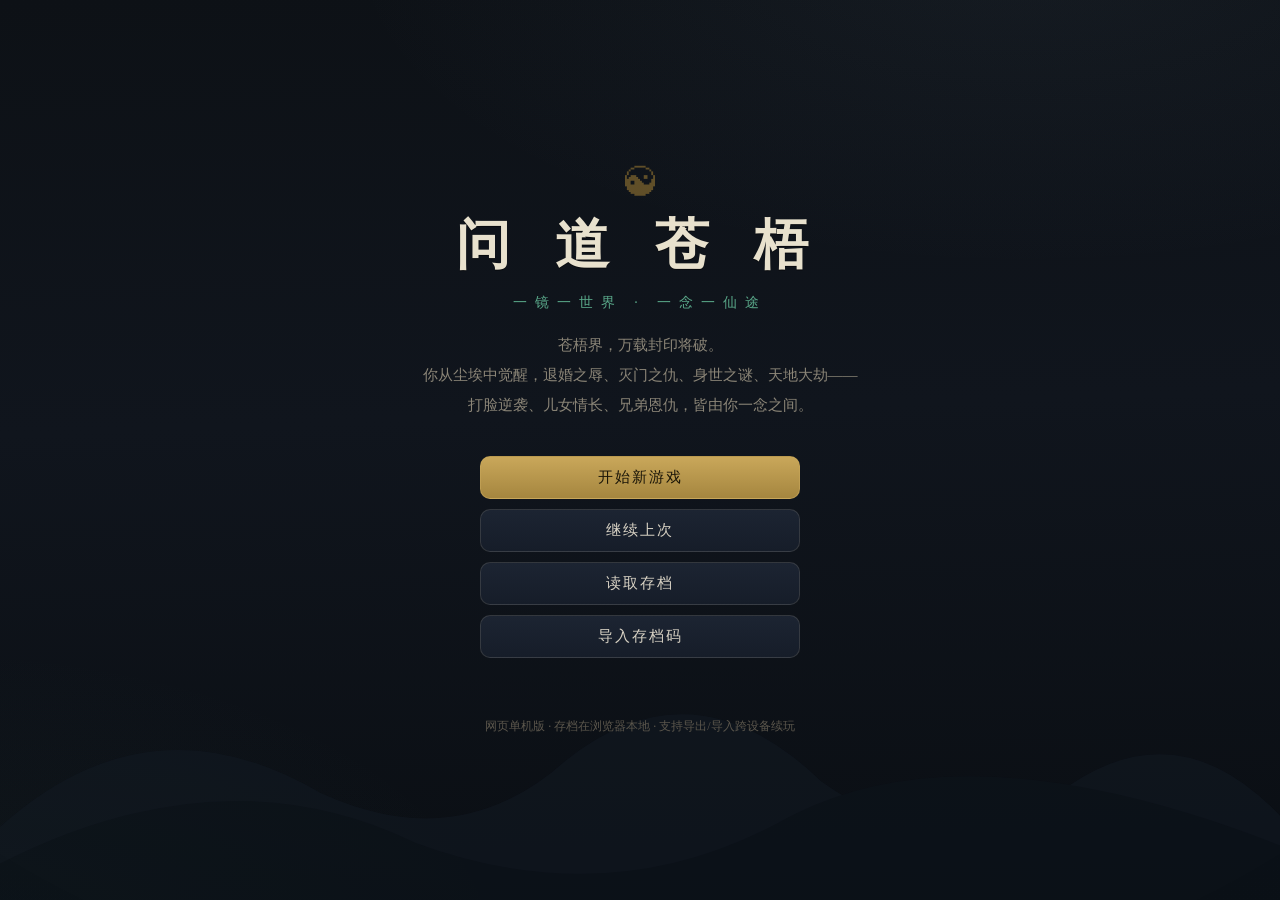
<file: index.html>
<!DOCTYPE html>
<html lang="zh-CN">
<head>
<meta charset="UTF-8">
<meta name="viewport" content="width=device-width, initial-scale=1, viewport-fit=cover">
<meta name="theme-color" content="#0d1117">
<meta name="apple-mobile-web-app-capable" content="yes">
<meta name="mobile-web-app-capable" content="yes">
<meta name="apple-mobile-web-app-status-bar-style" content="black-translucent">
<meta name="apple-mobile-web-app-title" content="问道苍梧">
<title>问道苍梧 · 修仙模拟器</title>
<link rel="stylesheet" href="css/style.css">
</head>
<body>
<div id="app">

  <!-- ======== 开始界面 ======== -->
  <section id="screen-start" class="screen">
    <div class="title-wrap">
      <div class="title-deco">☯</div>
      <h1 class="game-title">问 道 苍 梧</h1>
      <p class="game-sub">一镜一世界 · 一念一仙途</p>
      <p class="game-desc">苍梧界，万载封印将破。<br>
      你从尘埃中觉醒，退婚之辱、灭门之仇、身世之谜、天地大劫——<br>
      打脸逆袭、儿女情长、兄弟恩仇，皆由你一念之间。</p>
    </div>
    <div class="start-btns">
      <button id="btn-new" class="btn btn-primary">开始新游戏</button>
      <button id="btn-continue" class="btn">继续上次</button>
      <button id="btn-load" class="btn">读取存档</button>
      <button id="btn-import" class="btn">导入存档码</button>
    </div>
    <p id="start-hint" class="hint"></p>
    <p class="foot-note">网页单机版 · 存档在浏览器本地 · 支持导出/导入跨设备续玩</p>
  </section>

  <!-- ======== 创建角色 ======== -->
  <section id="screen-create" class="screen hidden">
    <h2 class="panel-title">—— 塑造你的仙途 ——</h2>
    <div class="create-block">
      <label class="c-label">道号（姓名）</label>
      <input id="inp-name" type="text" maxlength="8" value="沈青玄">
    </div>
    <div class="create-block">
      <label class="c-label">出身 <span class="c-tip">（决定开局剧本与初始家底）</span></label>
      <div id="origin-cards" class="card-grid"></div>
    </div>
    <div class="create-block">
      <label class="c-label">灵根 <button id="btn-root-rand" class="mini-btn" type="button">随机</button></label>
      <div id="root-options" class="chip-row"></div>
    </div>
    <div class="create-block">
      <label class="c-label">体质 <button id="btn-body-rand" class="mini-btn" type="button">随机</button></label>
      <div id="body-options" class="chip-row"></div>
    </div>
    <div class="create-block">
      <label class="c-label">性格起始 <span class="c-tip">（剩余点数 <b id="temper-left">6</b>，三轴共 6 点）</span></label>
      <div id="temper-row" class="temper-row"></div>
    </div>
    <button id="btn-start" class="btn btn-primary btn-big">踏入苍梧</button>
  </section>

  <!-- ======== 游戏主界面 ======== -->
  <section id="screen-game" class="screen hidden">
    <header id="topbar">
      <div class="topbar-left"><span class="tb-loc" id="tb-loc">—</span></div>
      <div class="topbar-right">
        <button class="tb-btn" data-panel="status"><svg class="tb-ico" xmlns="http://www.w3.org/2000/svg" width="16" height="16" viewBox="0 0 24 24" fill="none" stroke="currentColor" stroke-width="2" stroke-linecap="round" stroke-linejoin="round"><path d="M19 21v-2a4 4 0 0 0-4-4H9a4 4 0 0 0-4 4v2"/><circle cx="12" cy="7" r="4"/></svg><span class="tb-label">状态</span></button>
        <button class="tb-btn" data-panel="inventory"><svg class="tb-ico" xmlns="http://www.w3.org/2000/svg" width="16" height="16" viewBox="0 0 24 24" fill="none" stroke="currentColor" stroke-width="2" stroke-linecap="round" stroke-linejoin="round"><path d="M16.5 9.4 7.55 4.24"/><path d="M21 16V8a2 2 0 0 0-1-1.73l-7-4a2 2 0 0 0-2 0l-7 4A2 2 0 0 0 3 8v8a2 2 0 0 0 1 1.73l7 4a2 2 0 0 0 2 0l7-4A2 2 0 0 0 21 16z"/><polyline points="3.27 6.96 12 12.01 20.73 6.96"/><line x1="12" y1="22.08" x2="12" y2="12"/></svg><span class="tb-label">背包</span></button>
        <button class="tb-btn" data-panel="relations"><svg class="tb-ico" xmlns="http://www.w3.org/2000/svg" width="16" height="16" viewBox="0 0 24 24" fill="none" stroke="currentColor" stroke-width="2" stroke-linecap="round" stroke-linejoin="round"><path d="M20.84 4.61a5.5 5.5 0 0 0-7.78 0L12 5.67l-1.06-1.06a5.5 5.5 0 0 0-7.78 7.78l1.06 1.06L12 21.23l7.78-7.78 1.06-1.06a5.5 5.5 0 0 0 0-7.78z"/></svg><span class="tb-label">关系</span></button>
        <button class="tb-btn" data-panel="map"><svg class="tb-ico" xmlns="http://www.w3.org/2000/svg" width="16" height="16" viewBox="0 0 24 24" fill="none" stroke="currentColor" stroke-width="2" stroke-linecap="round" stroke-linejoin="round"><polygon points="1 6 1 22 8 18 16 22 23 18 23 2 16 6 8 2 1 6"/><line x1="8" y1="2" x2="8" y2="18"/><line x1="16" y1="6" x2="16" y2="22"/></svg><span class="tb-label">地图</span></button>
        <button class="tb-btn" data-panel="bestiary"><svg class="tb-ico" xmlns="http://www.w3.org/2000/svg" width="16" height="16" viewBox="0 0 24 24" fill="none" stroke="currentColor" stroke-width="2" stroke-linecap="round" stroke-linejoin="round"><path d="M4 19.5A2.5 2.5 0 0 1 6.5 17H20"/><path d="M6.5 2H20v20H6.5A2.5 2.5 0 0 1 4 19.5v-15A2.5 2.5 0 0 1 6.5 2z"/></svg><span class="tb-label">图鉴</span></button>
        <button class="tb-btn" data-panel="skills"><svg class="tb-ico" xmlns="http://www.w3.org/2000/svg" width="16" height="16" viewBox="0 0 24 24" fill="none" stroke="currentColor" stroke-width="2" stroke-linecap="round" stroke-linejoin="round"><polygon points="13 2 3 14 12 14 11 22 21 10 12 10 13 2"/></svg><span class="tb-label">功法</span></button>
        <button class="tb-btn" data-panel="save"><svg class="tb-ico" xmlns="http://www.w3.org/2000/svg" width="16" height="16" viewBox="0 0 24 24" fill="none" stroke="currentColor" stroke-width="2" stroke-linecap="round" stroke-linejoin="round"><path d="M19 21H5a2 2 0 0 1-2-2V5a2 2 0 0 1 2-2h11l5 5v11a2 2 0 0 1-2 2z"/><polyline points="17 21 17 13 7 13 7 21"/><polyline points="7 3 7 8 15 8"/></svg><span class="tb-label">存档</span></button>
        <button class="tb-btn" data-panel="settings"><svg class="tb-ico" xmlns="http://www.w3.org/2000/svg" width="16" height="16" viewBox="0 0 24 24" fill="none" stroke="currentColor" stroke-width="2" stroke-linecap="round" stroke-linejoin="round"><line x1="4" y1="21" x2="4" y2="14"/><line x1="4" y1="10" x2="4" y2="3"/><line x1="12" y1="21" x2="12" y2="12"/><line x1="12" y1="8" x2="12" y2="3"/><line x1="20" y1="21" x2="20" y2="16"/><line x1="20" y1="12" x2="20" y2="3"/><line x1="1" y1="14" x2="7" y2="14"/><line x1="9" y1="8" x2="15" y2="8"/><line x1="17" y1="16" x2="23" y2="16"/></svg><span class="tb-label">设置</span></button>
      </div>
    </header>

    <main id="story-area">
      <div id="scene-meta">
        <span id="scene-chapter" class="chapter-label"></span>
        <span id="scene-location" class="loc-label"></span>
      </div>
      <h2 id="scene-title"></h2>
      <div id="scene-text"></div>
      <div id="choices"></div>
      <div id="typing-caret" class="caret hidden">▌</div>
    </main>

    <footer id="status-bar">
      <span id="sb-realm"></span>
      <span id="sb-lingshi"></span>
      <span id="sb-temper"></span>
      <span id="sb-save" class="sb-save"></span>
    </footer>

    <!-- 面板容器（内容由 JS 渲染） -->
    <div id="panel-status" class="panel hidden" data-name="status"></div>
    <div id="panel-inventory" class="panel hidden" data-name="inventory"></div>
    <div id="panel-relations" class="panel hidden" data-name="relations"></div>
    <div id="panel-map" class="panel hidden" data-name="map"></div>
    <div id="panel-bestiary" class="panel hidden" data-name="bestiary"></div>
    <div id="panel-skills" class="panel hidden" data-name="skills"></div>
    <div id="panel-save" class="panel hidden" data-name="save"></div>
    <div id="panel-settings" class="panel hidden" data-name="settings"></div>
    <div id="panel-backdrop" class="panel-backdrop hidden"></div>

    <!-- 战斗面板 -->
    <div id="combat-panel" class="combat-panel hidden">
      <div class="combat-inner">
        <div class="combat-head">
          <span id="cb-title">—</span>
          <button id="cb-close" class="mini-btn">收起</button>
        </div>
        <div id="cb-enemy" class="cb-enemy"></div>
        <div id="cb-player" class="cb-player"></div>
        <div id="cb-log" class="cb-log"></div>
        <div id="cb-options" class="cb-options"></div>
      </div>
    </div>
  </section>

  <!-- 通用弹层 -->
  <div id="modal" class="modal hidden"><div id="modal-body"></div></div>
  <!-- 通知浮层 -->
  <div id="toasts"></div>

</div>

<!-- 数据（先加载） -->
<script src="data/items.js"></script>
<script src="data/danfang.js"></script>
<script src="data/skills.js"></script>
<script src="data/beasts.js"></script>
<script src="data/characters.js"></script>
<script src="data/avatars.js"></script>
<script src="data/map.js"></script>
<script src="data/vol1.js"></script>
<script src="data/vol2x.js"></script>
<script src="data/lore.js"></script>
<script src="data/endings.js"></script>
<!-- 引擎（后加载） -->
<script src="js/engine.js"></script>
<script src="js/save.js"></script>
<script src="js/audio.js"></script>
<script src="js/map.js"></script>
<script src="js/combat.js"></script>
<script src="js/ui.js"></script>
<script src="js/main.js"></script>
<script>
// 注册离线缓存（仅 http/https 下生效；打开过一次后断网也能玩）
if ('serviceWorker' in navigator && location.protocol.indexOf('http') === 0) {
  window.addEventListener('load', function () {
    navigator.serviceWorker.register('sw.js').catch(function () {});
  });
}
</script>
</body>
</html>
</file>
<file: css/style.css>
/* ============================================================
   问道苍梧 · 水墨纸墨主题（重制版）
   基调：墨色纸面 + 远山剪影 + 细笔触纹理；去模板感、去满屏发光、去胶囊标签
   兼容全部既有类名（ui.js 引用不变）
   ============================================================ */
:root{
  --bg0:#0c1015; --bg1:#11161e; --bg2:#161d28; --bg3:#1b2330;
  --ink:#d8d2c4; --ink-dim:#8b8577; --ink-faint:#5b564c;
  --gold:#b9984a; --gold-bright:#e0cd94; --gold-dim:#6f5a2c;
  --jade:#5aa98a; --jade-dim:#3d7a62;
  --blood:#b5503e; --blood-bright:#cf5f4a;
  --line:rgba(224,214,186,.14); --line-dim:rgba(224,214,186,.08);
  --card:rgba(21,27,38,.88); --card-hover:rgba(28,37,51,.94);
  --shadow:0 12px 32px rgba(0,0,0,.42);
  --radius:10px;
}
*{box-sizing:border-box; margin:0; padding:0;}
html,body{height:100%;}
html{background:#0c1015;}
body{
  font-family:"Noto Serif SC","Source Han Serif SC","STKaiti","KaiTi","SimSun",serif;
  color:var(--ink); min-height:100vh; overflow-x:hidden; position:relative;
  /* 墨色底 + 淡月晕 + 山间薄雾（刻意克制，不发光不花哨） */
  background:
    radial-gradient(1100px 520px at 80% -6%, rgba(130,160,190,.07), transparent 62%),
    radial-gradient(950px 500px at -6% 106%, rgba(90,150,130,.055), transparent 62%),
    linear-gradient(178deg, #0d1116 0%, #10151d 46%, #0a0e13 100%);
}
/* 远山剪影（固定底层，水墨画意） */
body::before{
  content:""; position:fixed; left:0; right:0; bottom:0; height:38vh; z-index:0;
  pointer-events:none; opacity:.55;
  background-repeat:no-repeat; background-position:bottom center; background-size:cover;
  background-image:url("data:image/svg+xml;utf8,<svg xmlns='http://www.w3.org/2000/svg' viewBox='0 0 1200 300' preserveAspectRatio='none'><path d='M0 300 L0 236 Q140 118 300 206 Q430 262 530 178 Q650 88 770 196 Q890 276 990 208 Q1100 128 1200 226 L1200 300 Z' fill='%23131a24'/><path d='M0 300 L0 268 Q210 168 390 250 Q570 312 730 232 Q900 142 1200 252 L1200 300 Z' fill='%230e141c'/></svg>");
}
/* 纸面暗角（让正文聚焦，非纯色） */
body::after{
  content:""; position:fixed; inset:0; z-index:0; pointer-events:none;
  background:radial-gradient(130% 130% at 50% 38%, transparent 58%, rgba(4,6,9,.34) 100%);
}
#app{max-width:980px; margin:0 auto; min-height:100vh; position:relative; z-index:1;}
.hidden{display:none !important;}
button{font-family:inherit; cursor:pointer;}

/* ---------- 通用按钮（平实，不发光） ---------- */
.btn{
  background:linear-gradient(180deg, #1c2432, #161d29);
  border:1px solid var(--line); color:var(--ink); border-radius:var(--radius);
  padding:11px 20px; font-size:15px; letter-spacing:2px; transition:.16s;
}
.btn:hover{color:var(--gold-bright); border-color:rgba(185,152,74,.42); background:linear-gradient(180deg,#222b3b,#1a2230);}
.btn:active{transform:translateY(1px);}
.btn-primary{background:linear-gradient(180deg,#c9a75a,#a5863f); color:#1a1508; border-color:rgba(201,167,90,.6);}
.btn-primary:hover{color:#0d0b05; background:linear-gradient(180deg,#d4b46c,#b08f46);}
.btn-big{width:100%; padding:15px; font-size:18px; margin-top:16px;}
.btn:disabled{opacity:.35; cursor:not-allowed; transform:none;}
.mini-btn{background:transparent; border:1px solid var(--line-dim); color:var(--ink-dim); border-radius:7px; padding:3px 11px; font-size:13px; transition:.14s;}
.mini-btn:hover{color:var(--gold-bright); border-color:var(--line); background:rgba(224,214,186,.05);}

/* ---------- 开始界面 ---------- */
.screen{min-height:100vh; display:flex; flex-direction:column; align-items:center; justify-content:center; padding:28px 16px; animation:fadeIn .5s;}
@keyframes fadeIn{from{opacity:0; transform:translateY(8px);} to{opacity:1; transform:none;}}
.title-wrap{text-align:center; margin-bottom:36px;}
.title-deco{font-size:30px; color:var(--gold-dim); opacity:.85; margin-bottom:10px;}
.game-title{font-size:54px; letter-spacing:16px; color:#e8e1cd; font-weight:700; text-shadow:0 1px 0 rgba(0,0,0,.5);}
@media(max-width:600px){.game-title{font-size:36px; letter-spacing:8px;}}
.game-sub{color:var(--jade); letter-spacing:8px; margin-top:12px; font-size:14px;}
.game-desc{color:var(--ink-dim); line-height:2; margin-top:18px; font-size:15px; max-width:560px;}
.start-btns{display:flex; flex-direction:column; gap:10px; width:min(320px, 88vw);}
.hint{color:var(--jade-dim); margin-top:14px; font-size:14px; min-height:20px;}
.foot-note{color:var(--ink-faint); font-size:12px; margin-top:26px;}

/* ---------- 创建角色 ---------- */
.panel-title{color:var(--ink); letter-spacing:8px; font-size:22px; margin-bottom:20px; text-align:center;}
.create-block{margin-bottom:20px; width:min(640px, 94vw);}
.c-label{display:block; color:var(--ink); margin-bottom:8px; letter-spacing:2px; font-size:15px;}
.c-tip{color:var(--ink-faint); font-size:12px; margin-left:6px;}
#inp-name{width:100%; background:var(--bg2); border:1px solid var(--line-dim); color:var(--ink); padding:12px 14px; font-size:18px; border-radius:var(--radius); letter-spacing:4px; font-family:inherit;}
#inp-name:focus{outline:none; border-color:var(--line);}
.card-grid{display:grid; grid-template-columns:1fr 1fr; gap:10px;}
@media(max-width:600px){.card-grid{grid-template-columns:1fr;}}
.origin-card{background:var(--card); border:1px solid var(--line-dim); border-radius:var(--radius); padding:12px 14px; cursor:pointer; transition:.16s; position:relative;}
.origin-card:hover{border-color:var(--line); transform:translateY(-1px);}
.origin-card.sel{border-color:rgba(185,152,74,.5); background:linear-gradient(180deg, rgba(185,152,74,.10), rgba(21,27,38,.9));}
.origin-card .oc-name{color:var(--gold-bright); font-size:17px; letter-spacing:2px;}
.origin-card .oc-tag{font-size:11px; color:var(--jade); border:1px solid rgba(90,169,138,.4); border-radius:4px; padding:0 6px; margin-left:6px;}
.origin-card .oc-desc{color:var(--ink-dim); font-size:13px; line-height:1.7; margin-top:6px;}
.origin-card .oc-lock{position:absolute; top:8px; right:10px; font-size:11px; color:var(--ink-faint);}
.chip-row{display:flex; flex-wrap:wrap; gap:8px;}
.chip{background:var(--bg2); border:1px solid var(--line-dim); color:var(--ink-dim); border-radius:8px; padding:7px 14px; font-size:14px; transition:.14s;}
.chip:hover{border-color:var(--line); color:var(--ink);}
.chip.sel{background:rgba(185,152,74,.12); border-color:rgba(185,152,74,.5); color:var(--gold-bright);}
.chip.locked{opacity:.4; cursor:not-allowed;}
.temper-row{display:flex; gap:12px; flex-wrap:wrap;}
.temper-cell{flex:1; min-width:150px; background:var(--card); border:1px solid var(--line-dim); border-radius:var(--radius); padding:10px 12px; text-align:center;}
.temper-cell b{display:block; color:var(--gold-bright); font-size:22px; margin:4px 0;}
.temper-cell .t-axis{color:var(--ink-dim); font-size:13px;}

/* ---------- 顶栏（图标导航，扁平） ---------- */
#topbar{position:sticky; top:0; z-index:50; display:flex; align-items:center; justify-content:space-between; gap:8px; padding:7px 12px; background:rgba(12,16,21,.9); border-bottom:1px solid var(--line-dim); backdrop-filter:blur(8px);}
.tb-loc{color:var(--jade); font-size:13px; letter-spacing:2px; white-space:nowrap;}
.topbar-right{display:flex; gap:2px; flex-wrap:wrap; justify-content:flex-end;}
.tb-btn{display:inline-flex; align-items:center; gap:6px; background:transparent; border:1px solid transparent; color:var(--ink-dim); padding:6px 9px; border-radius:8px; font-size:13px; transition:.14s;}
.tb-btn .tb-ico{width:15px; height:15px; flex:none; opacity:.85;}
.tb-btn:hover{color:var(--gold-bright); background:rgba(224,214,186,.05);}
.tb-btn.active{color:var(--gold-bright); background:rgba(185,152,74,.10); border-color:rgba(185,152,74,.22);}
@media(max-width:560px){#topbar{padding:5px 8px;} .tb-btn{padding:5px 7px;} .tb-btn .tb-label{display:none;} .tb-loc{font-size:11px;}}

/* ---------- 剧情区 ---------- */
#story-area{max-width:760px; margin:0 auto; padding:28px 20px 96px; position:relative;}
#scene-meta{display:flex; gap:10px; align-items:center; margin-bottom:10px;}
.chapter-label{color:var(--jade); font-size:12px; letter-spacing:3px;}
.loc-label{color:var(--ink-faint); font-size:12px; border:1px solid var(--line-dim); border-radius:4px; padding:1px 8px;}
#scene-title{color:var(--ink); font-size:25px; letter-spacing:5px; margin-bottom:18px; font-weight:700;}
#scene-text{line-height:2.05; font-size:17px; color:var(--ink); white-space:pre-wrap; min-height:120px;}
#scene-text .spk{color:var(--gold);}
#scene-text .spk-wulao{color:var(--jade);}
#scene-text .em{color:var(--blood-bright);}
#scene-text .dim{color:var(--ink-dim);}
/* 说话人头像名牌 */
.speaker-chip{display:inline-flex; align-items:center; gap:7px; margin:2px 0 8px; background:rgba(224,214,186,.05); border:1px solid var(--line-dim); border-radius:9px; padding:3px 10px 3px 3px; vertical-align:middle;}
.speaker-chip img.avatar{width:40px; height:40px; border-radius:7px; image-rendering:pixelated; border:1px solid var(--line-dim); background:#0d1116; flex:none;}
.speaker-chip b{font-size:13px; letter-spacing:2px; color:var(--gold-bright);}
.caret{color:var(--gold); animation:blink .8s steps(1) infinite; display:inline;}
@keyframes blink{50%{opacity:0;}}
#choices{margin-top:28px; display:flex; flex-direction:column; gap:10px;}
.choice-btn{text-align:left; background:rgba(21,27,38,.72); border:1px solid var(--line-dim); border-left:3px solid var(--line-dim); color:var(--ink); padding:13px 16px; border-radius:8px; font-size:15px; line-height:1.8; transition:.16s; animation:btnRise .3s ease both;}
@keyframes btnRise{from{opacity:0;} to{opacity:1;}}
.choice-btn:hover{border-color:var(--line); border-left-color:var(--gold); color:var(--gold-bright); background:rgba(28,37,51,.9); transform:translateX(3px);}
.choice-btn .cb-hint{display:inline-block; margin-left:8px; font-size:12px; color:var(--blood); border:1px solid rgba(181,80,62,.5); border-radius:4px; padding:0 6px; vertical-align:middle;}
.choice-btn .cb-effect{display:block; font-size:12px; color:var(--jade-dim); margin-top:4px;}
.choice-btn:disabled{opacity:.4; cursor:default; transform:none;}

/* ---------- 底部状态栏 ---------- */
#status-bar{position:fixed; bottom:0; left:0; right:0; z-index:40; display:flex; gap:16px; justify-content:center; padding:8px 12px; background:rgba(12,16,21,.94); border-top:1px solid var(--line-dim); font-size:13px; color:var(--ink-dim); flex-wrap:wrap;}
#status-bar span{letter-spacing:1px;}
.sb-save{color:var(--jade-dim);}

/* ---------- 面板（侧滑，纸感） ---------- */
.panel{position:fixed; top:52px; right:10px; width:min(400px, calc(100vw - 20px)); bottom:44px; z-index:60; background:var(--card); border:1px solid var(--line); border-radius:var(--radius); box-shadow:var(--shadow); padding:16px; overflow-y:auto; animation:slideIn .2s;}
@keyframes slideIn{from{opacity:0; transform:translateX(20px);} to{opacity:1; transform:none;}}
@media(max-width:760px){.panel{top:0; right:0; bottom:0; width:100vw; border-radius:0; padding-top:54px;}}
.panel-backdrop{position:fixed; inset:0; z-index:55; background:rgba(0,0,0,.5);}
.panel h3{color:var(--ink); letter-spacing:3px; margin-bottom:12px; font-size:17px; border-bottom:1px solid var(--line-dim); padding-bottom:8px; display:flex; align-items:center; justify-content:space-between;}
.panel .p-close{background:none; border:none; color:var(--ink-faint); font-size:15px; padding:2px 6px; display:inline-flex;}
.panel .p-close:hover{color:var(--blood-bright);}
.p-close svg{width:15px; height:15px;}
.p-close:before{content:"";}

/* 状态面板 */
.char-card{display:flex; gap:12px; align-items:center; background:var(--bg2); border:1px solid var(--line-dim); border-radius:var(--radius); padding:12px; margin-bottom:12px;}
.char-card .avatar{width:84px; height:84px; flex:none; border-radius:8px; border:1px solid var(--line-dim); image-rendering:pixelated; background:#0d1116;}
.cc-info b{color:var(--gold-bright); font-size:19px; letter-spacing:2px;}
.cc-info .cc-title{color:var(--ink-dim); font-size:13px; margin:3px 0 6px;}
.cc-info .cc-root{color:var(--jade); font-size:13px; letter-spacing:1px; margin-bottom:8px;}
.stat-grid{display:grid; grid-template-columns:1fr 1fr; gap:8px;}
.stat-cell{background:var(--bg2); border:1px solid var(--line-dim); border-radius:8px; padding:8px 10px;}
.stat-cell .s-name{color:var(--ink-faint); font-size:12px;}
.stat-cell .s-val{color:var(--ink); font-size:16px; margin-top:2px;}
.stat-cell .s-val.gold{color:var(--gold-bright);}
.stat-cell .s-val.jade{color:var(--jade);}
.equip-line{background:var(--bg2); border:1px solid var(--line-dim); border-radius:8px; padding:8px 12px; font-size:13px; color:var(--ink-dim); line-height:1.8;}
.bar{height:8px; background:#0c1116; border:1px solid var(--line-dim); border-radius:4px; overflow:hidden; margin-top:5px;}
.bar i{display:block; height:100%; background:linear-gradient(90deg, var(--jade-dim), var(--jade)); transition:width .5s;}
.bar.gold i{background:linear-gradient(90deg, #6f5a2c, var(--gold-bright));}

/* 背包 */
.inv-group{margin-bottom:14px;}
.inv-group h4{color:var(--jade); font-size:14px; letter-spacing:2px; margin-bottom:6px;}
.inv-grid{display:grid; grid-template-columns:repeat(auto-fill, minmax(104px,1fr)); gap:8px;}
.inv-item{background:var(--bg2); border:1px solid var(--line-dim); border-radius:8px; padding:8px; text-align:center; cursor:pointer; transition:.14s; position:relative;}
.inv-item:hover{border-color:var(--line); transform:translateY(-1px);}
.inv-item .ii-name{font-size:13px; color:var(--ink); line-height:1.5;}
.inv-item .ii-count{font-size:12px; color:var(--gold-bright);}
.inv-item .ii-tier{font-size:10px; color:var(--ink-faint);}
.tier-1{color:var(--ink-dim);} .tier-2{color:#6fae8f;} .tier-3{color:#6f9fc4;} .tier-4{color:#9a7fc0;} .tier-5{color:#c49a5a;} .tier-6{color:#c06a5a;}

/* 关系 */
.rel-card{display:flex; gap:10px; align-items:center; background:var(--bg2); border:1px solid var(--line-dim); border-radius:8px; padding:10px; margin-bottom:8px;}
.rel-card .avatar{width:50px; height:50px; flex:none; border-radius:6px; image-rendering:pixelated; border:1px solid var(--line-dim);}
.rel-card .rc-name{color:var(--gold-bright); font-size:15px;}
.rel-card .rc-status{font-size:12px; color:var(--jade); margin-left:6px;}
.rel-card .rc-rel{font-size:12px; color:var(--ink-dim);}
.rel-card .rc-likes{font-size:12px; color:var(--ink-faint); margin-top:2px;}
.rel-card .rc-secret{font-size:12px; color:var(--jade); margin-top:3px; line-height:1.7;}
.rel-card .rc-gift{margin-left:auto; font-size:12px; align-self:center;}

/* 地图 */
#map-box{position:relative; width:100%; aspect-ratio:4/3; border:1px solid var(--line); border-radius:var(--radius); overflow:hidden; background:#0b0f14;}
.region-label{position:absolute; font-size:13px; letter-spacing:4px; color:rgba(224,214,186,.13); pointer-events:none;}
.loc-dot{position:absolute; width:14px; height:14px; border-radius:50%; transform:translate(-50%,-50%); border:2px solid var(--gold-dim); background:rgba(185,152,74,.22); cursor:pointer; transition:.16s; z-index:3;}
.loc-dot:hover{transform:translate(-50%,-50%) scale(1.35); background:rgba(185,152,74,.4);}
.loc-dot.locked{background:rgba(90,88,78,.16); border-color:var(--ink-faint); cursor:default;}
.loc-dot.current{box-shadow:0 0 0 3px rgba(185,152,74,.18); animation:pulse 2s infinite;}
@keyframes pulse{50%{box-shadow:0 0 0 6px rgba(185,152,74,.08);}}
.loc-label-map{position:absolute; transform:translate(-50%,10px); font-size:11px; color:var(--ink-dim); white-space:nowrap; z-index:3; pointer-events:none; text-shadow:0 1px 2px #000;}
#map-fog{position:absolute; inset:0; z-index:5; background:#05070a; transition:opacity .8s;}
.map-loc-info{position:absolute; left:50%; bottom:8px; transform:translateX(-50%); z-index:6; background:rgba(12,16,21,.94); border:1px solid var(--line); border-radius:8px; padding:8px 14px; font-size:13px; max-width:92%; text-align:center;}
.map-loc-info b{color:var(--gold-bright);}

/* 图鉴（分段式标签，非胶囊） */
.best-prog{background:var(--bg2); border:1px solid var(--line-dim); border-radius:8px; padding:10px 12px; margin-bottom:12px; font-size:13px; color:var(--ink-dim);}
.best-tabs{display:flex; gap:2px; margin-bottom:12px; background:rgba(0,0,0,.28); border:1px solid var(--line-dim); padding:3px; border-radius:8px; flex-wrap:wrap;}
.best-tab{background:transparent; border:none; color:var(--ink-dim); padding:6px 14px; border-radius:6px; font-size:13px; transition:.14s;}
.best-tab:hover{color:var(--ink);}
.best-tab.sel{background:var(--bg3); color:var(--gold-bright);}
.best-grid{display:grid; grid-template-columns:repeat(auto-fill,minmax(118px,1fr)); gap:8px;}
.best-card{background:var(--bg2); border:1px solid var(--line-dim); border-radius:8px; padding:8px; font-size:12px; text-align:center;}
.best-card b{color:var(--ink);}
.best-card .bk{color:var(--ink-faint);}
.best-card.lit{border-color:var(--line);}
.best-card.lit b{color:var(--gold-bright);}

/* 功法 */
.skill-card{background:var(--bg2); border:1px solid var(--line-dim); border-radius:8px; padding:10px 12px; margin-bottom:8px;}
.skill-card b{color:var(--gold-bright);}
.skill-card .sk-tier{font-size:11px; color:var(--jade); margin-left:6px;}
.skill-card .sk-desc{color:var(--ink-dim); font-size:13px; line-height:1.8; margin-top:4px;}

/* 存档 */
.slot-card{background:var(--bg2); border:1px solid var(--line-dim); border-radius:8px; padding:10px 12px; margin-bottom:8px; display:flex; align-items:center; gap:10px; flex-wrap:wrap;}
.slot-card b{color:var(--gold-bright); font-size:15px;}
.slot-card .sl-meta{color:var(--ink-dim); font-size:12px; flex:1; min-width:120px;}
.slot-card button{font-size:12px;}
.export-box{width:100%; min-height:88px; background:#0b0f14; border:1px solid var(--line-dim); color:var(--ink); border-radius:8px; padding:8px; font-size:11px; font-family:monospace; resize:vertical;}

/* 设置 */
.set-row{display:flex; align-items:center; justify-content:space-between; padding:10px 0; border-bottom:1px solid var(--line-dim);}
.set-row label{color:var(--ink); font-size:15px;}
.toggle{position:relative; width:44px; height:23px; background:#0b0f14; border:1px solid var(--line-dim); border-radius:12px; cursor:pointer; transition:.2s;}
.toggle.on{background:rgba(90,169,138,.3); border-color:var(--jade-dim);}
.toggle i{position:absolute; top:2px; left:2px; width:17px; height:17px; border-radius:50%; background:var(--ink-faint); transition:.2s;}
.toggle.on i{left:23px; background:var(--jade);}

/* ---------- 战斗 ---------- */
.combat-panel{position:fixed; inset:0; z-index:70; background:rgba(8,11,15,.97); padding:18px; overflow-y:auto; animation:fadeIn .3s;}
.combat-inner{max-width:640px; margin:0 auto; display:flex; flex-direction:column; min-height:100%;}
.combat-head{display:flex; justify-content:space-between; align-items:center; margin-bottom:12px;}
.combat-head span{color:var(--blood-bright); font-size:19px; letter-spacing:4px;}
.cb-enemy,.cb-player{background:var(--bg2); border:1px solid var(--line-dim); border-radius:10px; padding:10px 14px; margin-bottom:10px;}
.cb-enemy b{color:var(--blood); font-size:17px;}
.cb-player b{color:var(--jade); font-size:17px;}
.hp-bar{height:10px; background:#0b0f14; border:1px solid var(--line-dim); border-radius:5px; overflow:hidden; margin-top:6px;}
.hp-bar i{display:block; height:100%; transition:width .4s;}
.cb-enemy .hp-bar i{background:linear-gradient(90deg,#7a2a20,var(--blood-bright));}
.cb-player .hp-bar i{background:linear-gradient(90deg,var(--jade-dim),var(--jade));}
.cb-log{background:#0b0f14; border:1px solid var(--line-dim); border-radius:8px; padding:8px 12px; min-height:110px; max-height:34vh; overflow-y:auto; font-size:14px; line-height:1.9; color:var(--ink-dim); margin-bottom:12px;}
.cb-log .hit{color:var(--blood);}
.cb-log .heal{color:var(--jade);}
.cb-options{display:grid; grid-template-columns:repeat(auto-fit,minmax(220px,1fr)); gap:8px; margin-top:auto;}
.cb-opt{background:var(--card); border:1px solid var(--line-dim); border-left:3px solid var(--jade-dim); color:var(--ink); padding:11px 14px; border-radius:8px; font-size:15px; text-align:left; transition:.14s;}
.cb-opt:hover{border-color:var(--line); border-left-color:var(--gold); color:var(--gold-bright);}
.cb-opt:disabled{opacity:.35; cursor:default;}
@media(max-width:600px){.combat-panel{padding:12px;} .cb-options{grid-template-columns:1fr;}}

/* ---------- 弹层 / 通知 ---------- */
.modal{position:fixed; inset:0; z-index:80; display:flex; align-items:center; justify-content:center; background:rgba(0,0,0,.62); animation:fadeIn .2s;}
#modal-body{background:var(--card); border:1px solid var(--line); border-radius:var(--radius); box-shadow:var(--shadow); max-width:min(460px, 92vw); width:100%; padding:20px; max-height:80vh; overflow-y:auto;}
#modal-body h3{color:var(--gold-bright); letter-spacing:2px; margin-bottom:8px;}
#modal-body p{color:var(--ink); line-height:1.9; font-size:15px;}
#modal-body .m-dim{color:var(--ink-dim); font-size:13px;}
#modal-body .m-btns{display:flex; gap:10px; margin-top:16px; flex-wrap:wrap;}
#toasts{position:fixed; top:58px; left:50%; transform:translateX(-50%); z-index:90; display:flex; flex-direction:column; gap:6px; align-items:center; pointer-events:none;}
.toast{background:rgba(21,27,38,.95); border:1px solid var(--line); color:var(--gold-bright); padding:8px 18px; border-radius:8px; font-size:14px; box-shadow:var(--shadow); animation:toastIn .3s, toastOut .4s 2.6s forwards;}
@keyframes toastIn{from{opacity:0; transform:translateY(-10px);} to{opacity:1; transform:none;}}
@keyframes toastOut{to{opacity:0; transform:translateY(-6px);}}

/* 结局卡 */
.ending-card{background:linear-gradient(180deg, rgba(185,152,74,.09), rgba(21,27,38,.75)); border:1px solid rgba(185,152,74,.4); border-radius:var(--radius); padding:24px; text-align:center; margin-top:20px;}
.ending-card h3{color:var(--gold-bright); font-size:21px; letter-spacing:6px;}
.ending-card p{color:var(--ink); line-height:2; margin-top:10px; font-size:15px;}
/* 章节转场卡（克制，无光晕） */
.chapter-card{position:fixed; top:20%; left:50%; transform:translateX(-50%); z-index:150; text-align:center; color:var(--gold-bright); letter-spacing:5px; font-size:19px; background:rgba(12,16,21,.95); border:1px solid var(--line); border-radius:10px; padding:15px 30px; pointer-events:none; animation:chapIn 2.5s ease both;}
.chapter-card b{display:block; font-size:14px; color:var(--ink-dim); margin-top:6px; letter-spacing:3px; font-weight:normal;}
@keyframes chapIn{0%{opacity:0; transform:translateX(-50%) translateY(-8px);} 10%{opacity:1;} 82%{opacity:1;} 100%{opacity:0; transform:translateX(-50%) translateY(0);}}
/* 突破金光（柔化） */
.break-flash{position:fixed; inset:0; z-index:200; pointer-events:none; background:radial-gradient(circle at 50% 50%, rgba(224,205,148,.22), transparent 66%); animation:breakFade .95s ease-out;}
@keyframes breakFade{from{opacity:1;} to{opacity:0;}}

/* 滚动条 */
::-webkit-scrollbar{width:8px; height:8px;}
::-webkit-scrollbar-thumb{background:rgba(185,152,74,.22); border-radius:4px;}
::-webkit-scrollbar-track{background:transparent;}
</file>
